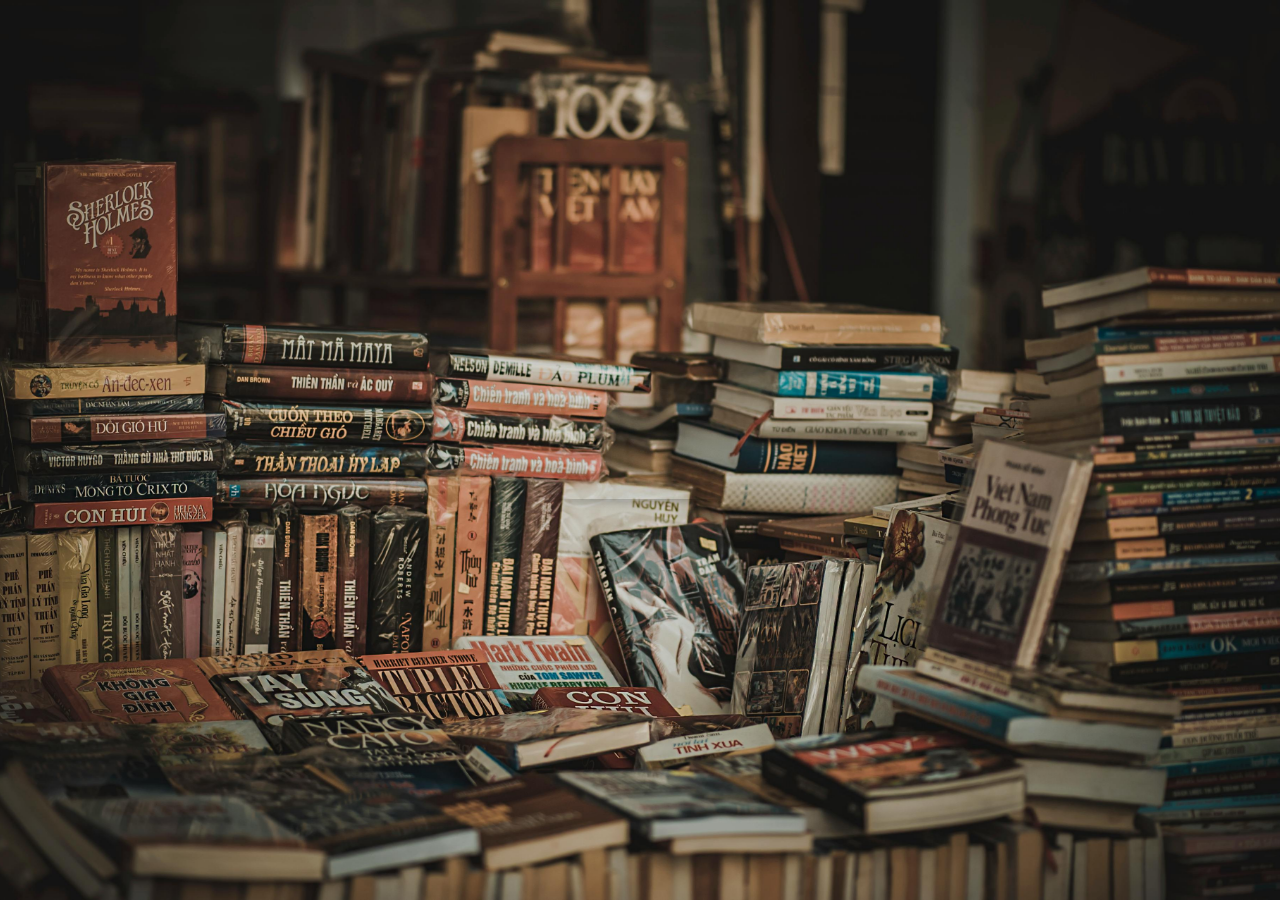
<file: index.html>
<!DOCTYPE html>
<html lang="en">
<head>
    <meta charset="UTF-8">
    <meta name="viewport" content="width=device-width, initial-scale=1.0">
    <link rel="stylesheet" href="./intro_page.css" />
    <title>Bookleksyon</title>

</head>
<body>
    <div class="overlay"></div>

    <ul class="flex">
        <li>Espanola</li>
        <li>Vidal</li>
        <li>Sabalboro</li>
        <li>Nimo</li>
    </ul>

    <main>

        <div>
            <div>
                <h1>Bookoleksyon</h1>
            </div>
           
            <div>
                <button data-getStarted>Get Started</button>
            </div>
            
        </div>

    </main>
    
<script>
    const btn = document.querySelector('[data-getStarted]');

    btn.addEventListener('click', () => {
       location.href = "/home.htm"
    });
</script>

</body>
</html>
</file>
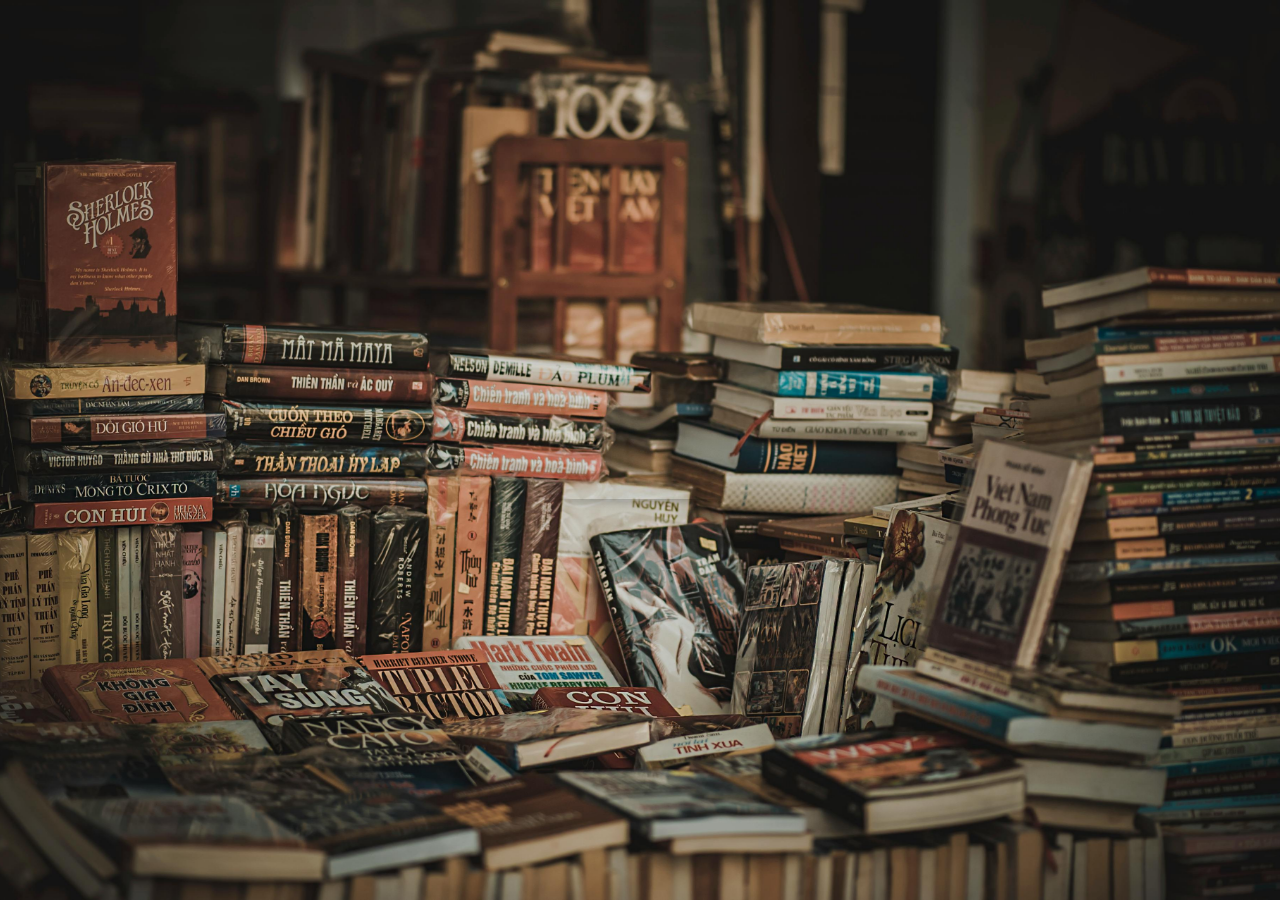
<file: intro_page.html>
<!DOCTYPE html>
<html lang="en">
<head>
    <meta charset="UTF-8">
    <meta name="viewport" content="width=device-width, initial-scale=1.0">
    <link rel="stylesheet" href="./intro_page.css" />
    <title>Bookleksyon</title>

</head>
<body>
    <div class="overlay"></div>

    <ul class="flex">
        <li>Espanola</li>
        <li>Vidal</li>
        <li>Sabalboro</li>
        <li>Nimo</li>
    </ul>

    <main>

        <div>
            <div>
                <h1>Bookoleksyon</h1>
            </div>
           
            <div>
                <button data-getStarted>Get Started</button>
            </div>
            
        </div>

    </main>
    


</body>
</html>
</file>
<file: intro_page.css>
:root {
    --listGap: 2em;
  }

  * {
    padding: 0;
    margin: 0;
    box-sizing: border-box;
    font-family: Arial, Helvetica, sans-serif;
    
  } 
      
      
      body {
        background: url('./resource/intro-bg.jpg');
        background-position: center;
        background-repeat: no-repeat;
        background-size: cover;
        width: 100%;
        min-height: 100%;
      }

      body div.overlay {
        display: block;
        position: fixed;
        top: 50%;
        left: 50%;
        border-radius: 50%;
        
        z-index: 1;
        width: 20vw;
    
        aspect-ratio: 1;
        
        transform: translateX(-50%) translateY(-50%) scale(0);
        background-color: rgba(0,0,0,0.6);
        animation: scaleUp 1.3s 1.6s forwards;
      }

      @keyframes scaleUp {

        to {
            transform: translateX(-50%) translateY(-50%) scale(6);
        }
        
      }

      body {
        overflow: hidden;
        background-color: #f5f5f5;
      }

      

      .bg-img {
        position: absolute;
        
        opacity: 1;
      }

      .book {
        top: 10%;
        left: 5%;
      }

      .glass {
        bottom: 10%;
        left: 10%;
      }

      ul {
        position: absolute;
        display: flex;
        z-index: 10;
        list-style: none;
        gap: var(--listGap);
        color: #f5f5f5;
        font-size: .9em;
        padding-block: 3em;
        width: 100%;
        justify-content: center;
      /*   border: 1px solid red; */
      }

      main {
        width: 100vw;
        min-height: 100vh;

        display: flex;
        justify-content: center;
        align-items: center;
       
        position: relative;
        z-index: 10;
      }

      main > div {
        display: flex;
        margin-top: 5em;
        flex-direction: column;
        align-items: center;
        /* border: 1px solid red; */
        gap: .4em;
        width: 100%;
        position: relative;
      }

      main > div::before {

        content: "";
        position: absolute;
        top: 50%;
        transform: translateY(-50%);
        width: 80%;
        max-width: 50em;
        height: .4em;
        background-color: #f5f5f5;
        scale: 0 1;

        animation: line 1.6s .6s forwards, changeColor 1.6s 1.5s forwards;
      }

      @keyframes changeColor {

        to {
            background-color: #674188;
        }
        
      }

      main > div > div {
        overflow: hidden;
        min-height: 5em;

        display: flex;
        width: 100%;
        justify-content: center;
      }

      main > div > div:first-child {
        align-items: flex-end;
      }

      main > div > div:last-child {
        align-items: flex-start;
      }

      main h1 {
        color: #f5f5f5;
        font-size: clamp(2em, 10vw, 5em);
        transform: translateY(100%);
        animation: elementVisibleText .9s 1.6s forwards;
      }

      main button {
        background-color: white;
        color: #674188;
        box-shadow: rgba(0, 0, 0, 0.24) 0px 3px 8px;
        border: 0; 
        font-size: clamp(.8em, 4vw, 1em);
        outline: 0;

        font-weight: bold;
        padding: 1em 2em;
        cursor: pointer;
        border-radius: .7em;
        transform: translateY(-100%);
        animation: elementVisibleBtn .9s 1.6s forwards;
        position: relative;
        overflow: hidden;
        transition: all .6s;
      }

      main button::before {
        content: '';
        position:absolute;
        transform: translate(-50%, -50%) scale(0);
        top: 50%;
        left: 50%;

        width: 1em;
        height: 1em;
        border-radius: 50%;
        background-color: #674188;
        transition: all .6s;
        z-index: -1;
      }

      main button:hover {
        color: #f5f5f5;
      }

      main button:hover::before {
        transform: translate(-50%, -50%) scale(10);
      }

      html body.switch main h1  {
        transform: translateY(100%);
      }

      @keyframes line {

        to {
            scale: 1 1;
        }
        
      }

      @keyframes elementVisibleText {

        to {
            transform: translateY(-.2em);
        }
        
      }

      @keyframes elementVisibleBtn {

         to {
              transform: translateY(1em);
            }

    }

    body ul > li {
        opacity: 0;
        animation: translateBack .8s 1.9s forwards;
    }

    body ul > li:nth-child(1) {
        transform: translateX(-6em);
        
    }

    body ul > :is(li:nth-child(2), li:nth-child(3)) {
        transform: translateY(-6em);
    }

    body ul > li:nth-child(4) {
        transform: translateX(6em);
    }

    
    @keyframes translateBack {

        to {
            transform: translate(0,0);
            opacity: 1;
        }
        
    }



    @media (min-width: 930px) {
      :root {
        --listGap: 6em;
      }


    }
</file>
